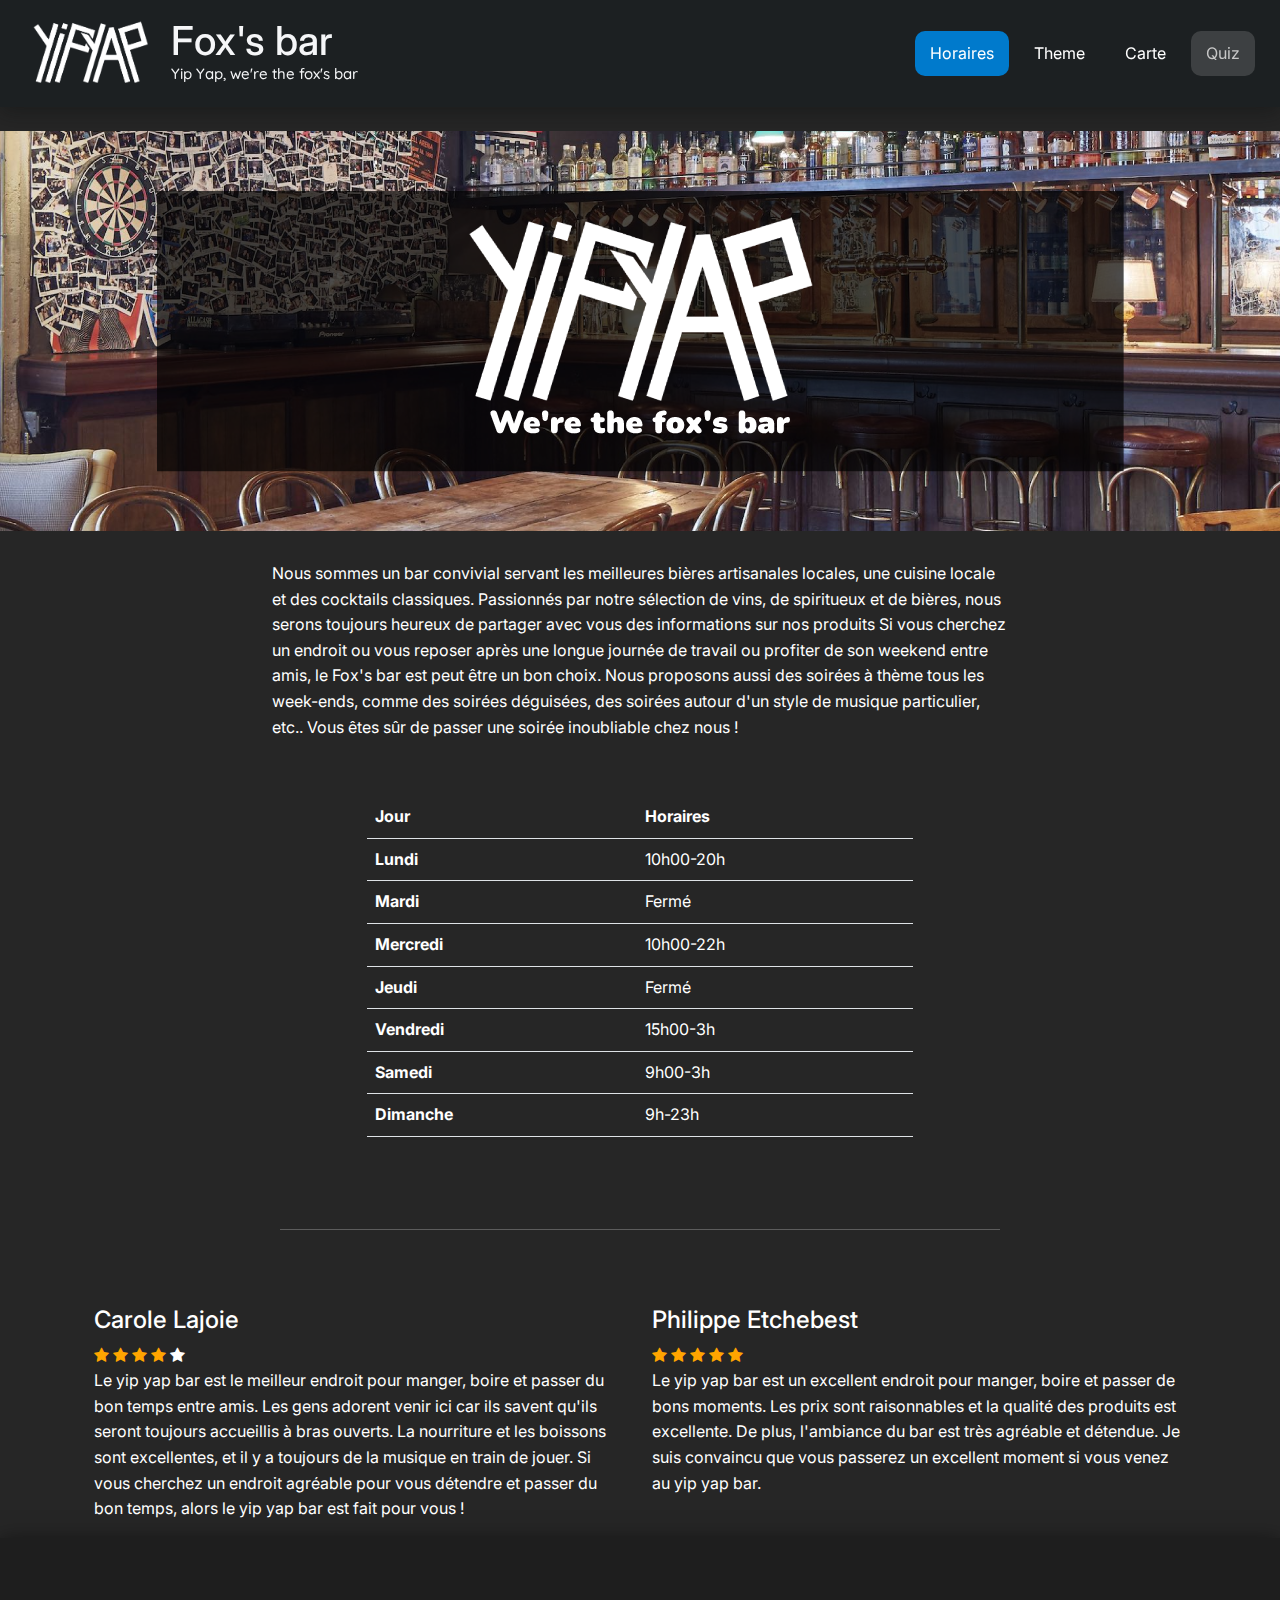
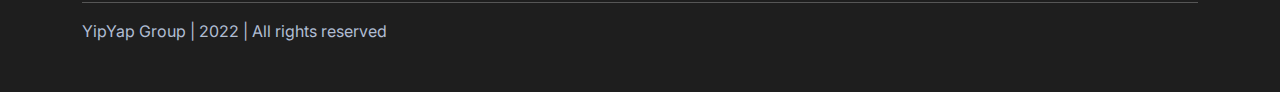
<file: index.html>
<!DOCTYPE html>
<html lang="fr">
  <head>
    <meta http-equiv="Content-Type" content="text/html; charset=UTF-8">
    <meta name="viewport" content="width=device-width, initial-scale=1.0, shrink-to-fit=no">
    <title>Fox's bar</title>
    <link rel="stylesheet" href="./assets/bootstrap.min.css">
    <link rel="stylesheet" href="./assets/style.css">
    <link rel="icon" href="./assets/yipYap.png">
    <link rel="stylesheet" href="https://cdnjs.cloudflare.com/ajax/libs/font-awesome/4.7.0/css/font-awesome.min.css"> <!-- pour les étoiles -->
  </head>
  <body style="background: #262626;">
    
    <nav class="d-flex flex-wrap justify-content-center py-3 mb-4 align-items-center sticky-top">
      <a href="index.html" class="homeLink d-flex align-items-center mb-3 mb-md-0 me-md-auto text-light text-decoration-none">
        <img src="./assets/yipYap.png" class="websiteLogo" alt="website logo">
        <div><h1 class="nombar">Fox's bar</h1><h5 class="slogan">Yip Yap, we're the fox's bar</h5></div>
      </a>
          
      <ul class="nav nav-pills nav-fill" role="tablist" id="nav-tab">
        <a href="index.html" style="background: #007acc;color: #ffffff;border-radius: 10px;text-align: center;display: flex;margin-right: 5px;margin-left: 25px;margin-top: 5px;margin-bottom: 5px;">
          <span style="margin-top: 10px;margin-bottom: 9px;margin-right: 15px;margin-left: 15px;">Horaires</span>
        </a>
        <a href="theme.html" style="background: rgba(13,110,253,0);color: #ffffff;border-radius: 10px;text-align: center;display: flex;margin-left: 5px;margin-right: 5px;margin-top: 5px;margin-bottom: 5px;">
          <span style="margin-top: 10px;margin-bottom: 9px;margin-right: 15px;margin-left: 15px;">Theme</span>
        </a>
        <a href="consos.html" style="background: rgba(13,110,253,0);color: #ffffff;border-radius: 10px;text-align: center;display: flex;margin-left: 5px;margin-right: 5px;margin-top: 5px;margin-bottom: 5px;">
          <span style="margin-top: 10px;margin-bottom: 9px;margin-right: 15px;margin-left: 15px;">Carte</span>
        </a>
        <a href="quiz.html" style="background: rgba(158, 158, 158, 0.26);color: #c7c7c7;border-radius: 10px;text-align: center;display: flex;margin-left: 5px;margin-right: 25px;margin-top: 5px;margin-bottom: 5px;">
          <span style="margin-top: 10px;margin-bottom: 9px;margin-right: 15px;margin-left: 15px;">Quiz</span>
        </a>
      </ul>
    </nav>




    <div class="position-relative" style="background-image: url(assets/banner.png);height: 400px;background-position: center; margin-bottom: 30px;">
          
    </div>

    <div class="container">

        <div class="row justify-content-center">
        
          <div class="col-8">
            <p>Nous sommes un bar convivial servant les meilleures bières artisanales locales,
              une cuisine locale et des cocktails classiques. Passionnés par notre sélection de vins,
              de spiritueux et de bières, nous serons toujours heureux de partager avec vous des informations sur nos produits 
              Si vous cherchez un endroit ou vous reposer après
              une longue journée de travail ou profiter de son weekend entre amis, le Fox's bar est peut être un bon choix. Nous proposons aussi des soirées à thème tous les week-ends,
              comme des soirées déguisées, des soirées autour d'un style de musique particulier, etc.. Vous êtes sûr de passer une soirée inoubliable chez nous !</p>
          </div>
        </div>

        <div class="row justify-content-center">
          <div class="col-6" style="margin-bottom : 60px; margin-top: 40px;">
            <table class="table">
              <thead>
                <tr>
                  <th scope="col">Jour</th>
                  <th scope="col">Horaires</th>
                </tr>
              </thead>
              <tbody>
                <tr>
                  <th scope="row">Lundi</th>
                  <td>10h00-20h</td>
                </tr>
                <tr>
                  <th scope="row">Mardi</th>
                  <td>Fermé</td>
                </tr>
                <tr>
                  <th scope="row">Mercredi</th>
                  <td>10h00-22h</td>
                </tr>
                <tr>
                  <th scope="row">Jeudi</th>
                  <td>Fermé</td>
                </tr>
                <tr>
                  <th scope="row">Vendredi</th>
                  <td>15h00-3h</td>
                </tr>
                <tr>
                  <th scope="row">Samedi</th>
                  <td>9h00-3h</td>
                </tr>
                <tr>
                  <th scope="row">Dimanche</th>
                  <td>9h-23h</td>
                </tr>
              </tbody>
            </table>
          </div>
        
          
        <div class="row justify-content-center">
          <div class="col-8" style="margin-bottom : 60px;">
            <hr>
          </div>
        </div>



      <div class="row">
        <div class="col-6">
          <h4>Carole Lajoie</h4>
            <span class="fa fa-star checked"></span>
            <span class="fa fa-star checked"></span>
            <span class="fa fa-star checked"></span>
            <span class="fa fa-star checked"></span>
            <span class="fa fa-star"></span>
          <p>Le yip yap bar est le meilleur endroit pour manger, boire et passer du bon temps entre amis.
            Les gens adorent venir ici car ils savent qu'ils seront toujours accueillis à bras ouverts.
            La nourriture et les boissons sont excellentes, et il y a toujours de la musique en train de jouer.
            Si vous cherchez un endroit agréable pour vous détendre et passer du bon temps, alors le yip yap bar est fait pour vous !
          </p>
        </div>

        <div class="col-6">
          <h4>Philippe Etchebest</h4>
            <span class="fa fa-star checked"></span>
            <span class="fa fa-star checked"></span>
            <span class="fa fa-star checked"></span>
            <span class="fa fa-star checked"></span>
            <span class="fa fa-star checked"></span>
          <p> Le yip yap bar est un excellent endroit pour manger, boire et passer de bons moments. 
            Les prix sont raisonnables et la qualité des produits est excellente. De plus, l'ambiance du bar est très agréable et détendue.
            Je suis convaincu que vous passerez un excellent moment si vous venez au yip yap bar.
          </p>
        </div>
        </div>
      </div>
      </div>






    <footer class="bg-dark" style="--bs-dark-rgb: 30,30,30;box-shadow: 0px 2px 20px 0px rgba(0,0,0,0.5);">
      <div class="container py-4 py-lg-5">
        <hr>
        <div class="text-muted">
          <p class="mb-0">YipYap Group | 2022 | All rights reserved</p>
        </div>
      </div>
    </footer>
  </body>
</html>
</file>
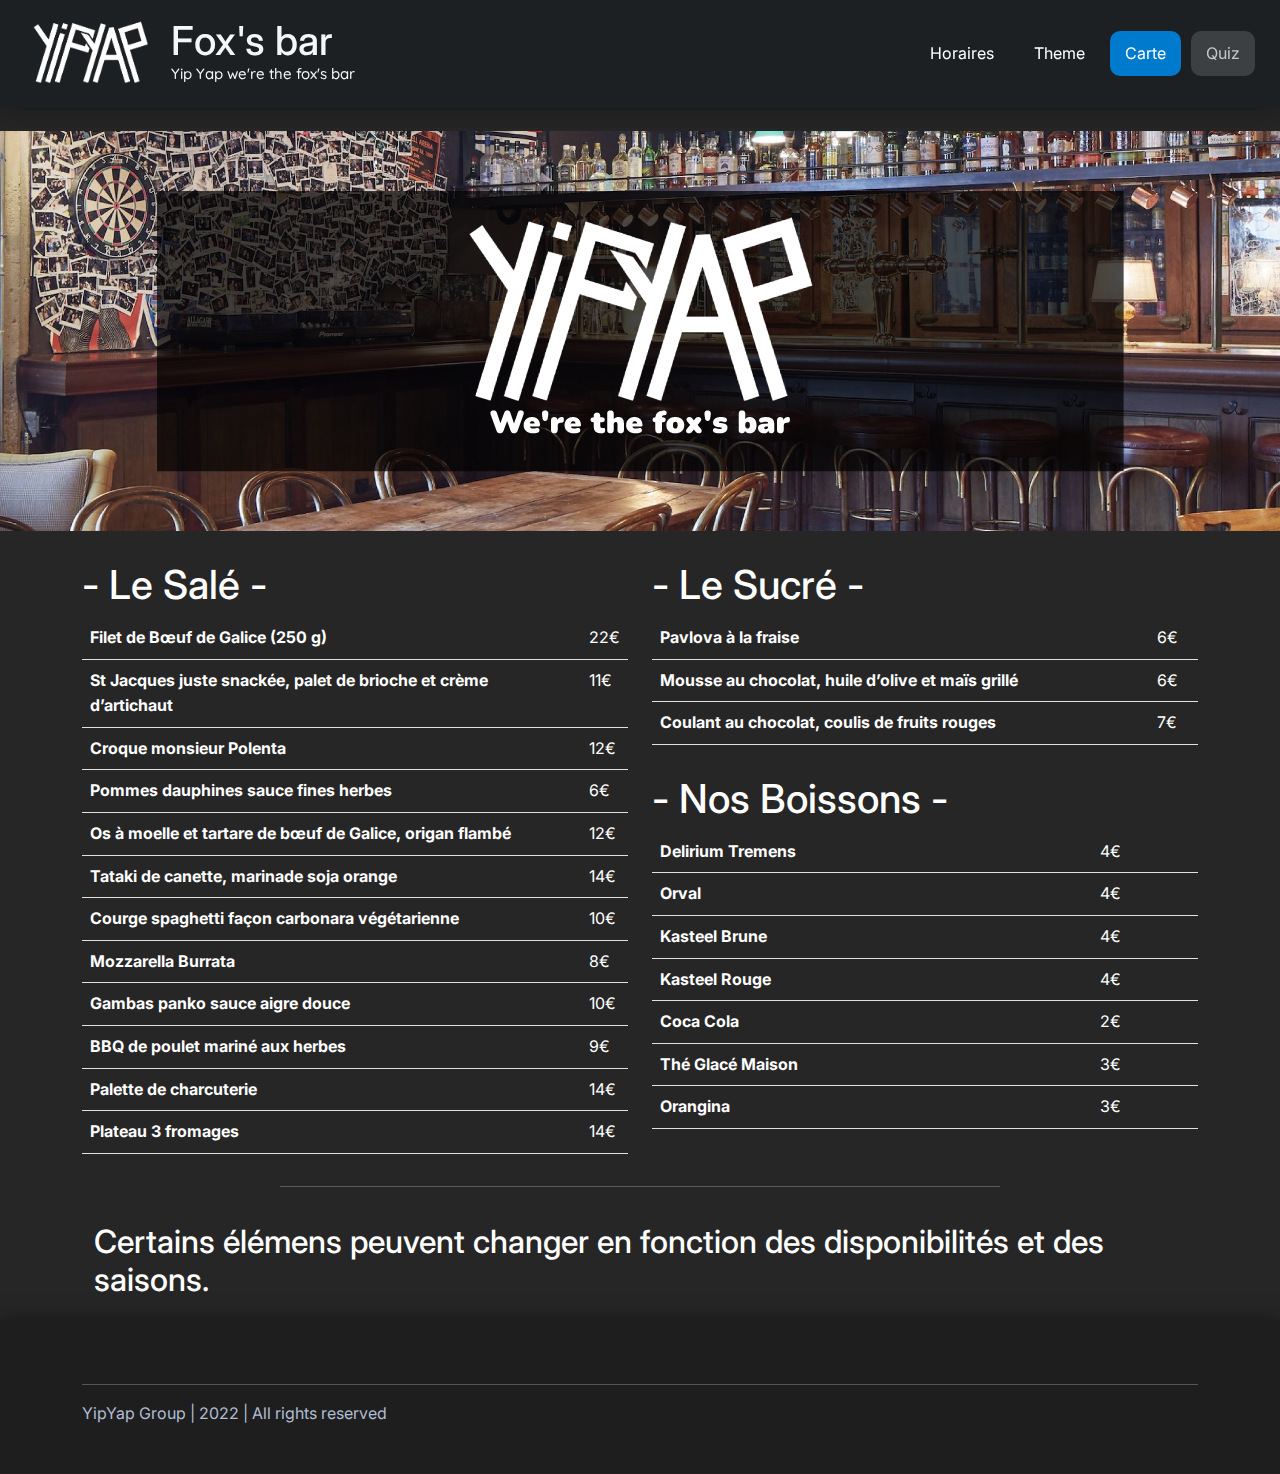
<file: consos.html>
<!DOCTYPE html>
<html lang="fr">
  <head>
    <meta http-equiv="Content-Type" content="text/html; charset=UTF-8">
    <meta name="viewport" content="width=device-width, initial-scale=1.0, shrink-to-fit=no">
    <title>Fox's bar</title>
    <link rel="stylesheet" href="./assets/bootstrap.min.css">
    <link rel="stylesheet" href="./assets/style.css">
    <link rel="icon" href="./assets/yipYap.png">
    <link rel="stylesheet" href="https://cdnjs.cloudflare.com/ajax/libs/font-awesome/4.7.0/css/font-awesome.min.css"> <!-- pour les étoiles -->
  </head>
  <body style="background: #262626;">
    
    <nav class="d-flex flex-wrap justify-content-center py-3 mb-4 align-items-center sticky-top">
      <a href="index.html" class="homeLink d-flex align-items-center mb-3 mb-md-0 me-md-auto text-light text-decoration-none">
        <img src="./assets/yipYap.png" class="websiteLogo" alt="website logo">
        <div><h1 class="nombar">Fox's bar</h1><h5 class="slogan">Yip Yap we're the fox's bar</h5></div>
      </a>
          
      <ul class="nav nav-pills nav-fill" role="tablist" id="nav-tab">
        <a href="index.html" style="background: rgba(13,110,253,0);color: #ffffff;border-radius: 10px;text-align: center;display: flex;margin-left: 25px;margin-right: 5px;margin-top: 5px;margin-bottom: 5px;">
          <span style="margin-top: 10px;margin-bottom: 9px;margin-right: 15px;margin-left: 15px;">Horaires</span>
        </a>
        <a href="theme.html" style="background: rgba(13,110,253,0);color: #ffffff;border-radius: 10px;text-align: center;display: flex;margin-left: 5px;margin-right: 5px;margin-top: 5px;margin-bottom: 5px;">
          <span style="margin-top: 10px;margin-bottom: 9px;margin-right: 15px;margin-left: 15px;">Theme</span>
        </a>
        <a href="consos.html" style="background: #007acc;color: #ffffff;border-radius: 10px;text-align: center;display: flex;margin-right: 5px;margin-left: 5px;margin-top: 5px;margin-bottom: 5px;">
          <span style="margin-top: 10px;margin-bottom: 9px;margin-right: 15px;margin-left: 15px;">Carte</span>
        </a>
        <a href="quiz.html" style="background: rgba(158, 158, 158, 0.26);color: #c7c7c7;border-radius: 10px;text-align: center;display: flex;margin-left: 5px;margin-right: 25px;margin-top: 5px;margin-bottom: 5px;">
          <span style="margin-top: 10px;margin-bottom: 9px;margin-right: 15px;margin-left: 15px;">Quiz</span>
        </a>
      </ul>
    </nav>

  
      <div class="position-relative" style="background-image: url(assets/banner.png);height: 400px;background-position: center; margin-bottom: 30px;">
            
      </div>
  
      <div class="container">

  
          <div class="row justify-content-center">
            <div class="col-sm-12 col-md-6">
              <h1>- Le Salé -</h1>
              <table class="table">
          
                <tbody>
                  <tr>
                    <th scope="row">Filet de Bœuf de Galice (250 g)</th>
                    <td>22€</td>
                  </tr>
                  <tr>
                    <th scope="row">St Jacques juste snackée, palet de brioche et crème d’artichaut</th>
                    <td>11€</td>
                  </tr>
                  <tr>
                    <th scope="row">Croque monsieur Polenta</th>
                    <td>12€</td>
                  </tr>
                  <tr>
                    <th scope="row">Pommes dauphines sauce fines herbes</th>
                    <td>6€</td>
                  </tr>
                  <tr>
                    <th scope="row">Os à moelle et tartare de bœuf de Galice, origan flambé</th>
                    <td>12€</td>
                  </tr>
                  <tr>
                    <th scope="row">Tataki de canette, marinade soja orange</th>
                    <td>14€</td>
                  </tr>
                  <tr>
                    <th scope="row">Courge spaghetti façon carbonara végétarienne</th>
                    <td>10€</td>
                  </tr>
                  <tr>
                    <th scope="row">Mozzarella Burrata </th>
                    <td>8€</td>
                  </tr>
                  <tr>
                    <th scope="row">Gambas panko sauce aigre douce</th>
                    <td>10€</td>
                  </tr>
                  <tr>
                    <th scope="row">BBQ de poulet mariné aux herbes</th>
                    <td>9€</td>
                  </tr>
                  <tr>
                    <th scope="row">Palette de charcuterie</th>
                    <td>14€</td>
                  </tr>
                  <tr>
                    <th scope="row">Plateau 3 fromages</th>
                    <td>14€</td>
                  </tr>
                </tbody>
              </table>
            </div>
            <div class="col-sm-12 col-md-6">
              <h1>- Le Sucré -</h1>
              <table class="table">
          
                <tbody>
                  <tr>
                    <th scope="row">Pavlova à la fraise</th>
                    <td>6€</td>
                  </tr>
                  <tr>
                    <th scope="row">Mousse au chocolat, huile d’olive et maïs grillé</th>
                    <td>6€</td>
                  </tr>
                  <tr>
                    <th scope="row">Coulant au chocolat, coulis de fruits rouges</th>
                    <td>7€</td>
                  </tr>
                </tbody>
              </table>

              <h1 style="margin-top:30px">- Nos Boissons -</h1>
              <table class="table">
                  <tr>
                    <th scope="row">Delirium Tremens</th>
                    <td>4€</td>
                  </tr>
                  <tr>
                    <th scope="row">Orval</th>
                    <td>4€</td>
                  </tr>
                  <tr>
                    <th scope="row">Kasteel Brune</th>
                    <td>4€</td>
                  </tr>
                  <tr>
                    <th scope="row">Kasteel Rouge</th>
                    <td>4€</td>
                  </tr>
                  <tr>
                    <th scope="row">Coca Cola</th>
                    <td>2€</td>
                  </tr>
                  <tr>
                    <th scope="row">Thé Glacé Maison</th>
                    <td>3€</td>
                  </tr>
                  <tr>
                    <th scope="row">Orangina</th>
                    <td>3€</td>
                  </tr>
                </tbody>
              </table>

            </div>
          
            
          <div class="row justify-content-center">
            <div class="col-8" style="margin-bottom : 20px;">
              <hr>
            </div>
          </div>
  
  
  
        <div class="row justify-content-center">
          <h2 style="margin-bottom : 20px;">Certains élémens peuvent changer en fonction des disponibilités et des saisons.</h2>
          </div>
        </div>
        </div>



        <footer class="bg-dark" style="--bs-dark-rgb: 30,30,30;box-shadow: 0px 2px 20px 0px rgba(0,0,0,0.5);">
          <div class="container py-4 py-lg-5">
            <hr>
            <div class="text-muted">
              <p class="mb-0">YipYap Group | 2022 | All rights reserved</p>
            </div>
          </div>
        </footer>
  </body>
</html>
</file>
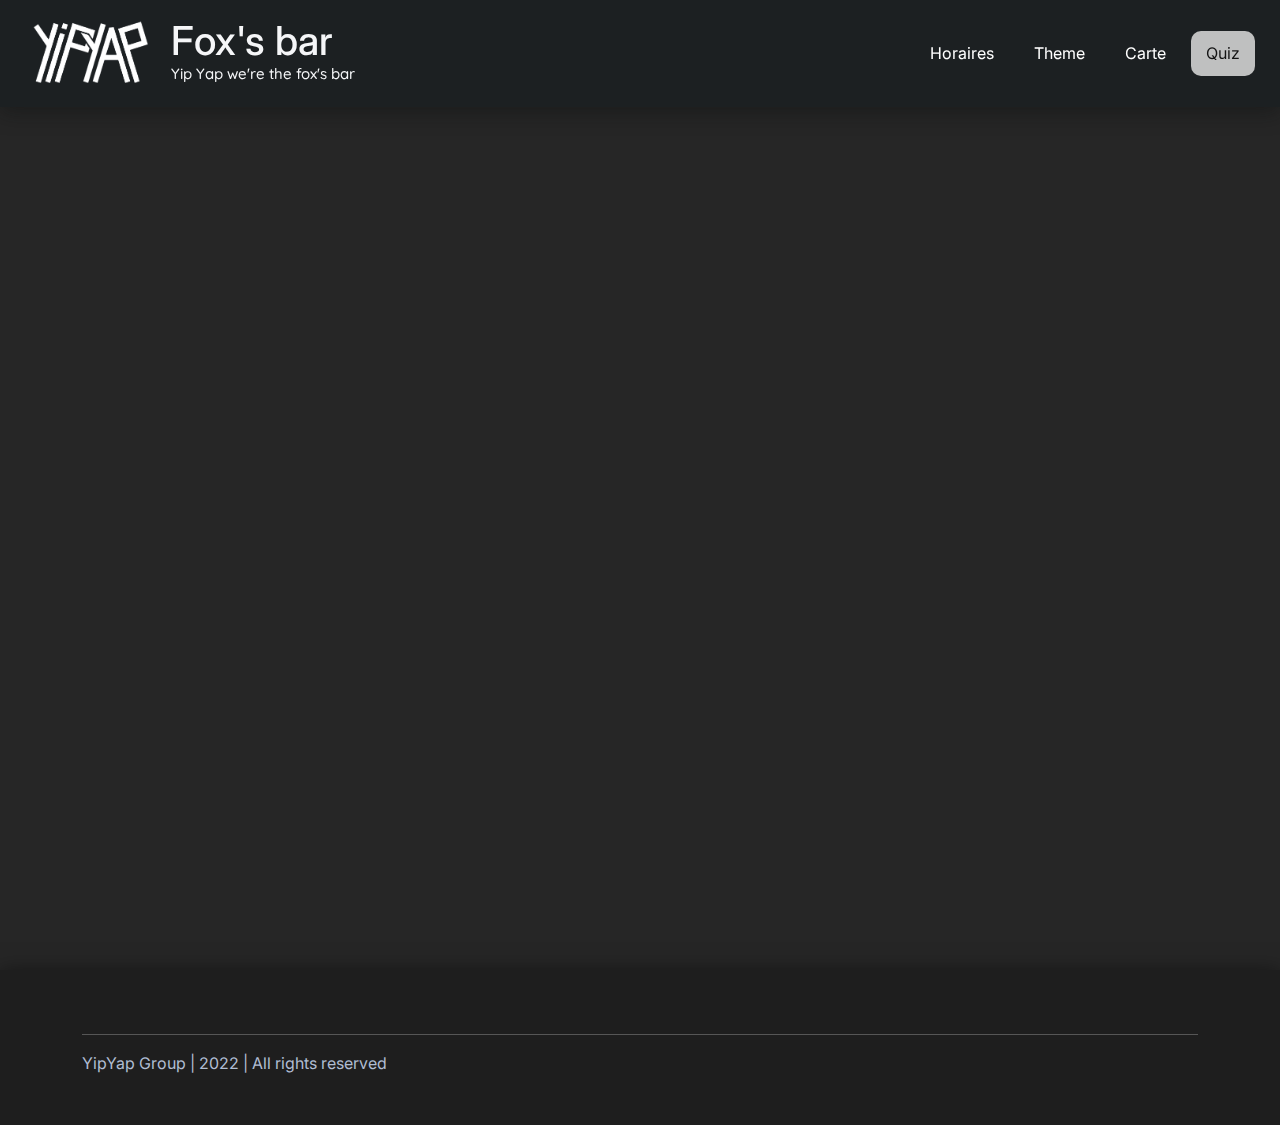
<file: quiz.html>
<!DOCTYPE html>
<html lang="fr">
  <head>
    <meta http-equiv="Content-Type" content="text/html; charset=UTF-8">
    <meta name="viewport" content="width=device-width, initial-scale=1.0, shrink-to-fit=no">
    <title>Fox's bar</title>
    <link rel="stylesheet" href="./assets/bootstrap.min.css">
    <link rel="stylesheet" href="./assets/style.css">
    <link rel="icon" href="./assets/pdp.png">
  </head>
  <body style="background: #262626;">
    
    <nav class="d-flex flex-wrap justify-content-center py-3 mb-4 align-items-center sticky-top">
      <a href="index.html" class="homeLink d-flex align-items-center mb-3 mb-md-0 me-md-auto text-light text-decoration-none">
        <img src="./assets/yipYap.png" class="websiteLogo" alt="website logo">
        <div><h1 class="nombar">Fox's bar</h1><h5 class="slogan">Yip Yap we're the fox's bar</h5></div>
      </a>
          
      <ul class="nav nav-pills nav-fill" role="tablist" id="nav-tab">
        <a href="index.html" style="background: rgba(13,110,253,0);color: #ffffff;border-radius: 10px;text-align: center;display: flex;margin-left: 5px;margin-right: 5px;margin-top: 5px;margin-bottom: 5px;">
          <span style="margin-top: 10px;margin-bottom: 9px;margin-right: 15px;margin-left: 15px;">Horaires</span>
        </a>
        <a href="theme.html" style="background: rgba(13,110,253,0);color: #ffffff;border-radius: 10px;text-align: center;display: flex;margin-left: 5px;margin-right: 5px;margin-top: 5px;margin-bottom: 5px;">
          <span style="margin-top: 10px;margin-bottom: 9px;margin-right: 15px;margin-left: 15px;">Theme</span>
        </a>
        <a href="consos.html" style="background: rgba(13,110,253,0);color: #ffffff;border-radius: 10px;text-align: center;display: flex;margin-left: 5px;margin-right: 5px;margin-top: 5px;margin-bottom: 5px;">
          <span style="margin-top: 10px;margin-bottom: 9px;margin-right: 15px;margin-left: 15px;">Carte</span>
        </a>
        <a href="quiz.html" style="background: rgba(214, 214, 214, 0.877);color: #141414;border-radius: 10px;text-align: center;display: flex;margin-left: 5px;margin-right: 25px;margin-top: 5px;margin-bottom: 5px;">
          <span style="margin-top: 10px;margin-bottom: 9px;margin-right: 15px;margin-left: 15px;">Quiz</span>
        </a>
      </ul>
    </nav>

    <div class="container">

      <form>
        


      </form>

    </div>

    <section class="py-5" style="height: 838.984px;"></section>
    <footer class="bg-dark" style="--bs-dark-rgb: 30,30,30;box-shadow: 0px 2px 20px 0px rgba(0,0,0,0.5);">
      <div class="container py-4 py-lg-5">
        <hr>
        <div class="text-muted">
          <p class="mb-0">YipYap Group | 2022 | All rights reserved</p>
        </div>
      </div>
    </footer>
  </body>
</html>
</file>
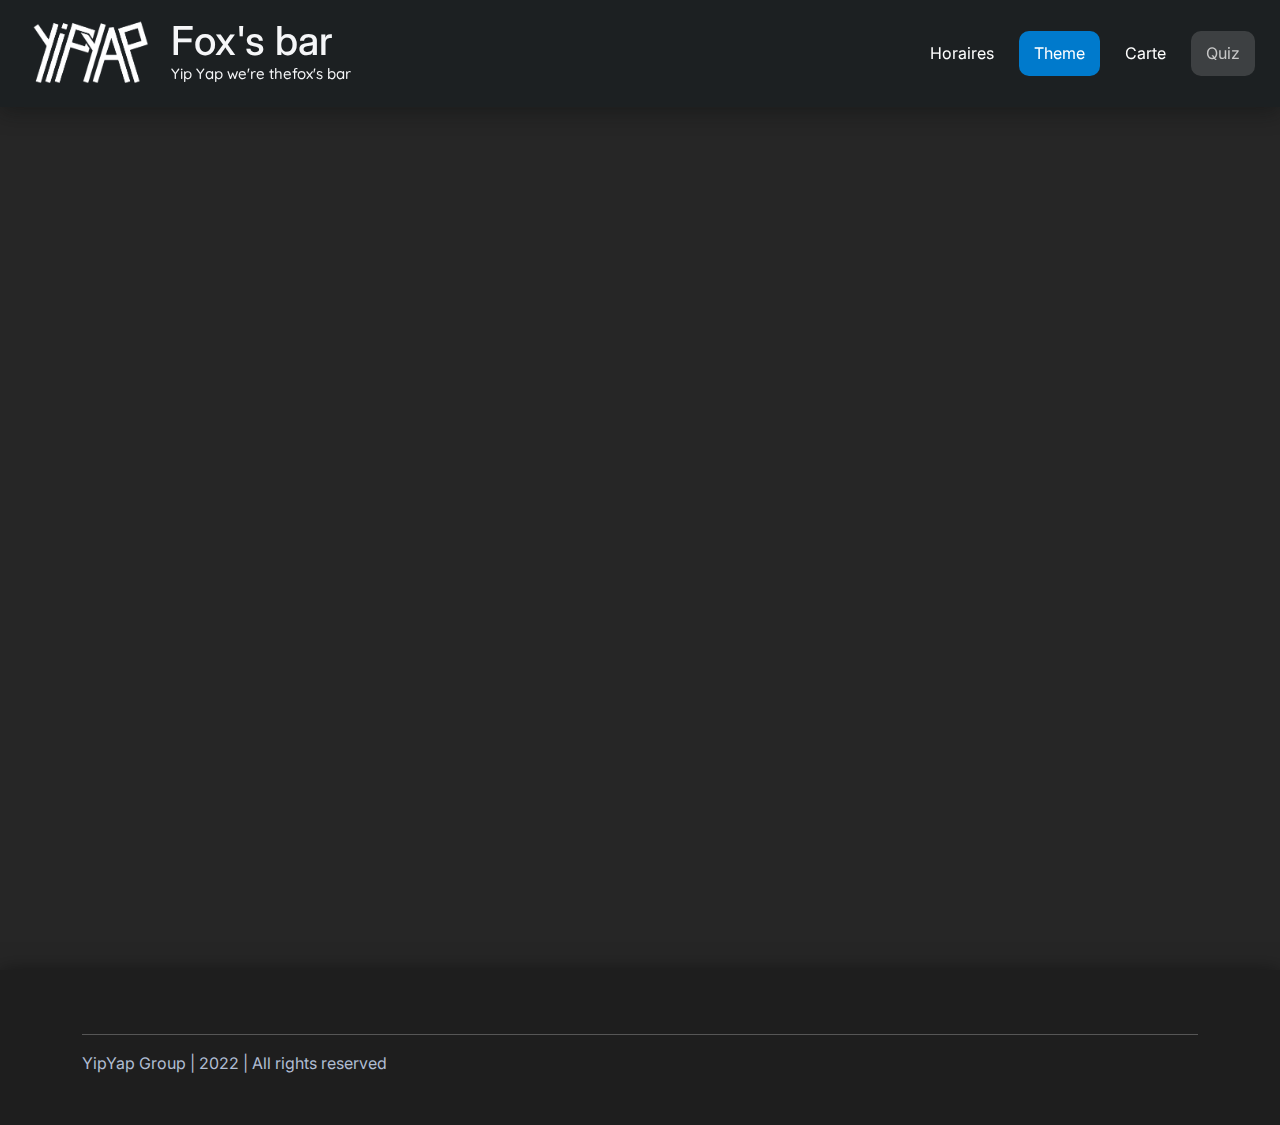
<file: theme.html>
<!DOCTYPE html>
<html lang="fr">
  <head>
    <meta http-equiv="Content-Type" content="text/html; charset=UTF-8">
    <meta name="viewport" content="width=device-width, initial-scale=1.0, shrink-to-fit=no">
    <title>Fox's bar</title>
    <link rel="stylesheet" href="./assets/bootstrap.min.css">
    <link rel="stylesheet" href="./assets/style.css">
    <link rel="icon" href="./assets/pdp.png">
  </head>
  <body style="background: #262626;">
    
    <nav class="d-flex flex-wrap justify-content-center py-3 mb-4 align-items-center sticky-top">
      <a href="index.html" class="homeLink d-flex align-items-center mb-3 mb-md-0 me-md-auto text-light text-decoration-none">
        <img src="./assets/yipYap.png" class="websiteLogo" alt="website logo">
        <div><h1 class="nombar">Fox's bar</h1><h5 class="slogan">Yip Yap we're thefox's bar</h5></div>
      </a>
          
      <ul class="nav nav-pills nav-fill" role="tablist" id="nav-tab">
        <a href="index.html" style="background: rgba(13,110,253,0);color: #ffffff;border-radius: 10px;text-align: center;display: flex;margin-left: 25px;margin-right: 5px;margin-top: 5px;margin-bottom: 5px;">
          <span style="margin-top: 10px;margin-bottom: 9px;margin-right: 15px;margin-left: 15px;">Horaires</span>
        </a>
        <a href="theme.html" style="background: #007acc;color: #ffffff;border-radius: 10px;text-align: center;display: flex;margin-right: 5px;margin-left: 5px;margin-top: 5px;margin-bottom: 5px;">
          <span style="margin-top: 10px;margin-bottom: 9px;margin-right: 15px;margin-left: 15px;">Theme</span>
        </a>
        <a href="consos.html" style="background: rgba(13,110,253,0);color: #ffffff;border-radius: 10px;text-align: center;display: flex;margin-left: 5px;margin-right: 5px;margin-top: 5px;margin-bottom: 5px;">
          <span style="margin-top: 10px;margin-bottom: 9px;margin-right: 15px;margin-left: 15px;">Carte</span>
        </a>
        <a href="quiz.html" style="background: rgba(158, 158, 158, 0.26);color: #c7c7c7;border-radius: 10px;text-align: center;display: flex;margin-left: 5px;margin-right: 25px;margin-top: 5px;margin-bottom: 5px;">
          <span style="margin-top: 10px;margin-bottom: 9px;margin-right: 15px;margin-left: 15px;">Quiz</span>
        </a>
      </ul>
    </nav>

    <section class="py-5" style="height: 838.984px;"></section>
    <footer class="bg-dark" style="--bs-dark-rgb: 30,30,30;box-shadow: 0px 2px 20px 0px rgba(0,0,0,0.5);">
      <div class="container py-4 py-lg-5">
        <hr>
        <div class="text-muted">
          <p class="mb-0">YipYap Group | 2022 | All rights reserved</p>
        </div>
      </div>
    </footer>
  </body>
</html>
</file>
<file: assets/style.css>
@import url("https://cdn.jsdelivr.net/npm/bootstrap-icons@1.8.1/font/bootstrap-icons.css");

nav{
    background: #1c2022;
    box-shadow: 0px 5px 20px #0c0e0f6c;
}

@font-face {
    font-family: quicksand;
    src: url(quicksand.ttf);
}

.nombar{
    margin-bottom: 0px;
}

.slogan{
    font-family: quicksand;
    font-size: 15px;
}

body{
    background-image: url(assets/motif.png);
}

.chambre{
    filter: drop-shadow(-10px 10px 10px #0c0e0f6c);
}

.text{
    padding-right:10%;
    padding-left:10%;
}

.homeLink{
    height: 75px;
}

.piafs{
    padding-left:120px;
}

.websiteLogo{
    padding-left: 25px; padding-right: 15px; height:100%;
}

.boutonMenu{
    background-color:rgba(0,0,0,0);
    border-radius: 5px;
    cursor: pointer;
    transition: background-color .2s ease-out;
}

.boutonMenu:hover{
    border-radius: 5px;
	background-color:#6ea8fd60 ;
    cursor: pointer;
    transition: background-color .2s ease-out;
    box-shadow: 0px 8px 5px #0c0e0f6c;
}

.footerContainer{
    position: relative;
    padding: 4px 10px 10px 10px;
    bottom: 0;
    width: 100%;
    height: 150px;
    background: #1c2022;
    box-shadow: 0px -5px 20px #0c0e0f6c
}

.tokageki{
    font-size:80px;
}

.card{
    background-color:#1c2022;
}

.cardImage{
    height:100%;
    width:100%;
}


.tab-content{
    min-height: 800px;
}

.menu{
    padding-right:8px;padding-left:8px
}


.heart{
    color:#dc3545;
    font-size: 14px;
}

.checked{
    color: orange;
}
</file>
